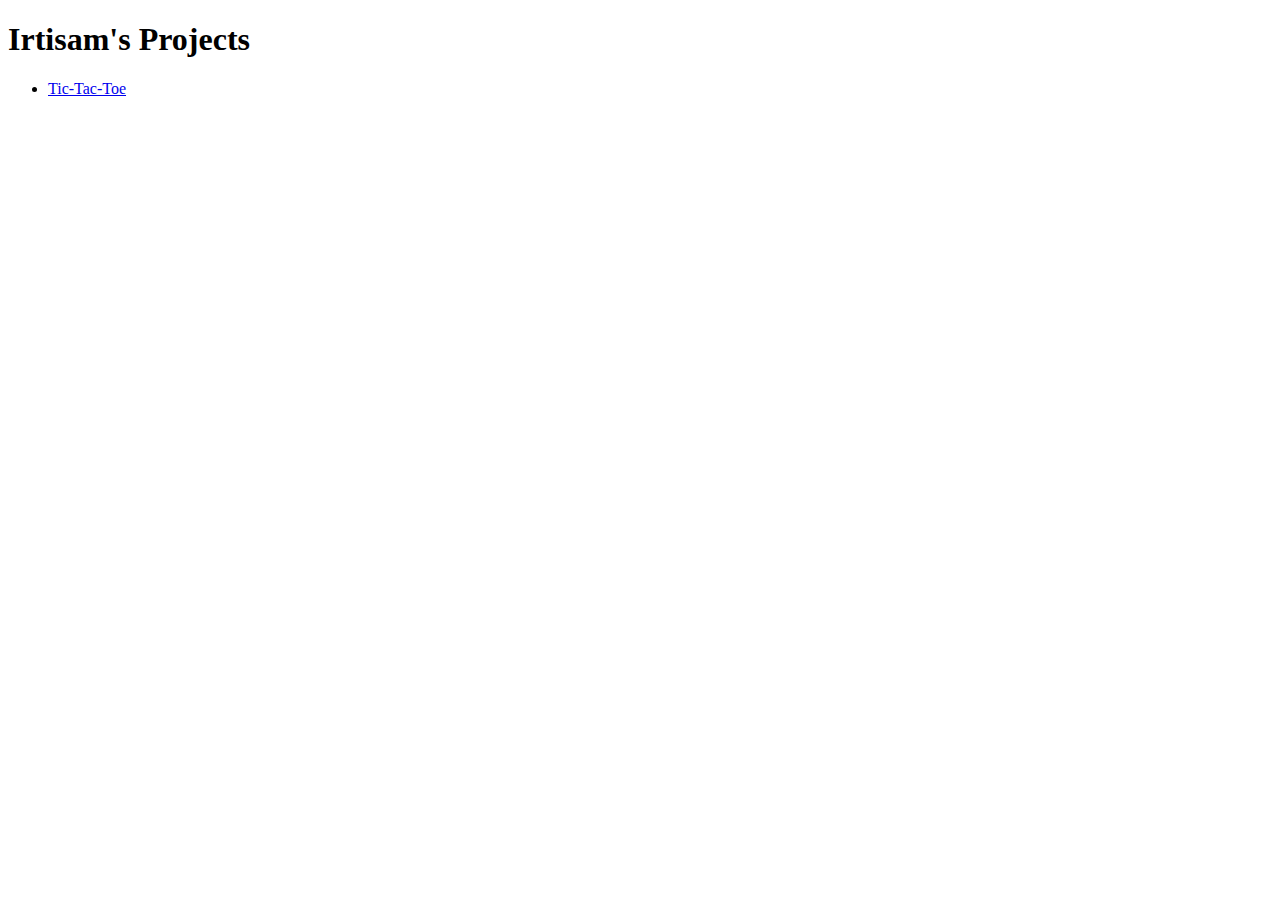
<file: index.html>
<!DOCTYPE html>
<html lang="en">
<head>
  <meta charset="UTF-8">
  <meta name="viewport" content="width=device-width, initial-scale=1.0">
  <title>CS30 Project</title>
</head>
<body>
  
  <h1>Irtisam's Projects</h1>

  <ul>
    <li>
      <a href="arrayassignment2">Tic-Tac-Toe</a>
    </li>
  </ul>

</body>
</html>
</file>
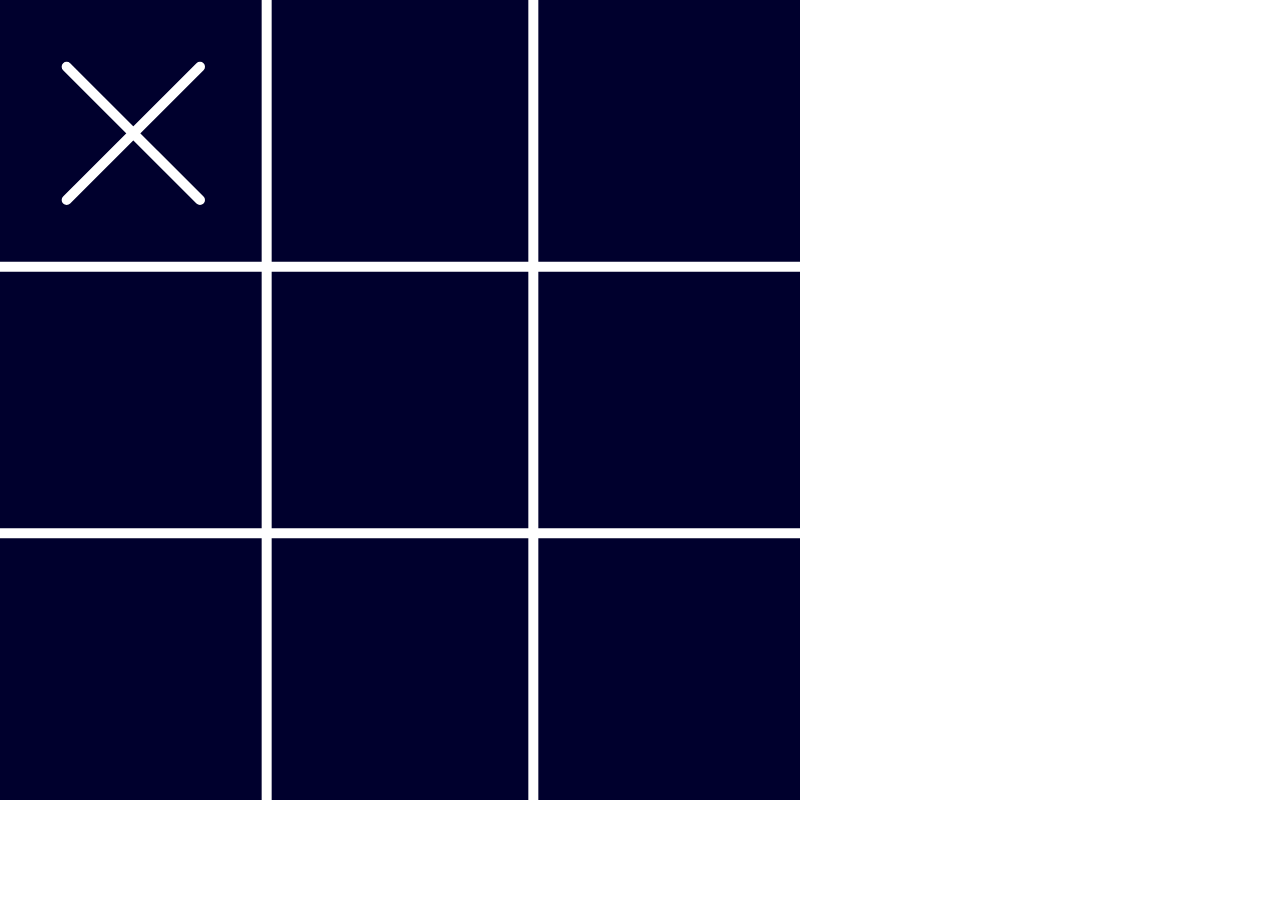
<file: arrayassignment2/index.html>
<!DOCTYPE html>
<html>
  <head>
    <meta name="viewport" width=device-width, initial-scale=1.0, maximum-scale=1.0, user-scalable=0>
    <link rel="stylesheet" href="css/fullscreenp5.css">
    <script src="js/p5.min.js"></script>
    <!-- If you are going to use sound in your project, uncomment the line below this... -->
    <!-- <script src="js/p5.sound.min.js"></script> -->

    <!-- If you are going to use the collision detection library in your project, uncomment the line below this... -->
    <script src="js/p5.collide2d.min.js"></script>
    <script src="sketch.js"></script>
  </head>
  <body>
  </body>
</html>
</file>
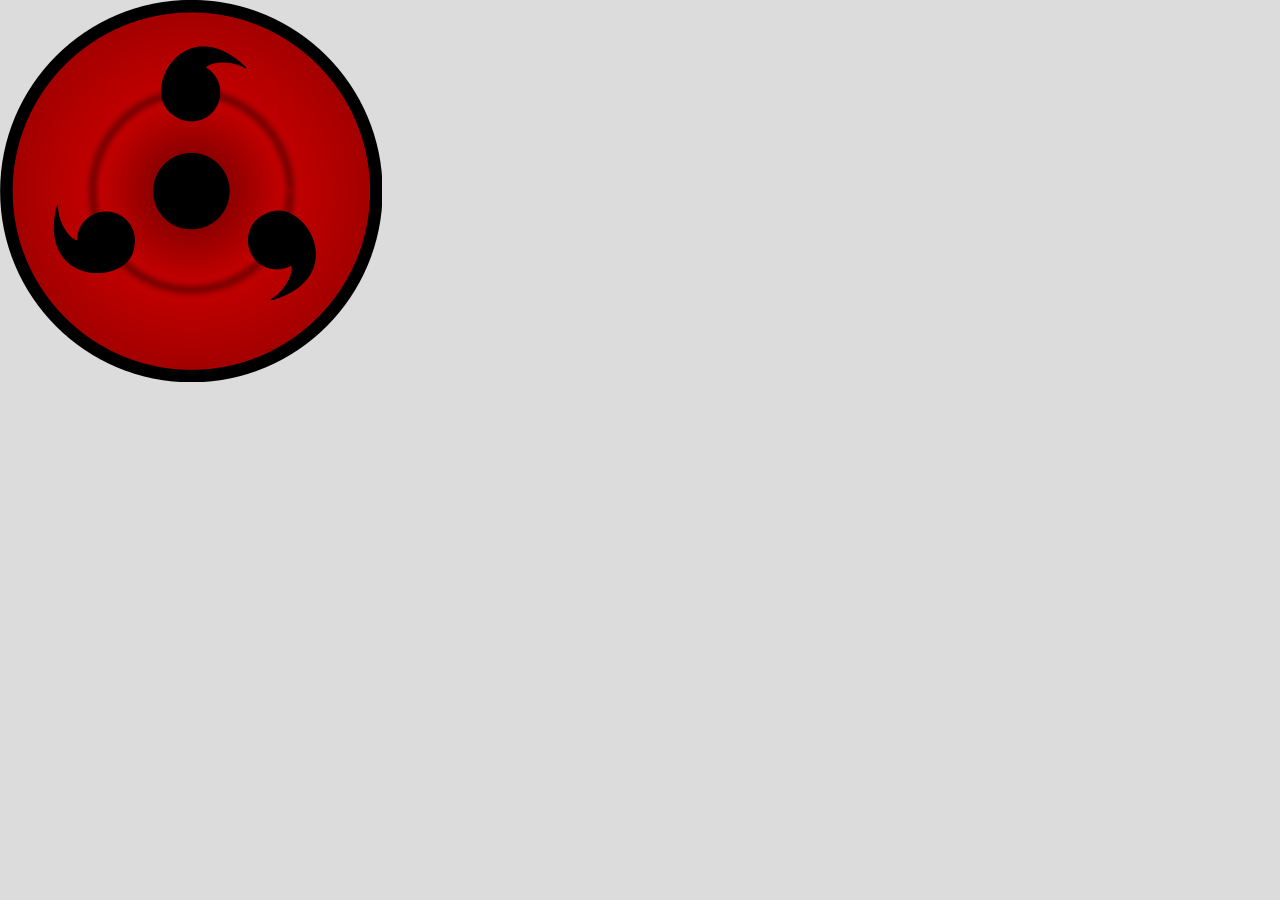
<file: image demo/index.html>
<!DOCTYPE html>
<html>
  <head>
    <meta name="viewport" width=device-width, initial-scale=1.0, maximum-scale=1.0, user-scalable=0>
    <link rel="stylesheet" href="css/fullscreenp5.css">
    <script src="js/p5.min.js"></script>
    <!-- If you are going to use sound in your project, uncomment the line below this... -->
    <!-- <script src="js/p5.sound.min.js"></script> -->

    <!-- If you are going to use the collision detection library in your project, uncomment the line below this... -->
    <!-- <script src="js/p5.collide2d.min.js"></script> -->
    <script src="sketch.js"></script>
  </head>
  <body>
  </body>
</html>
</file>
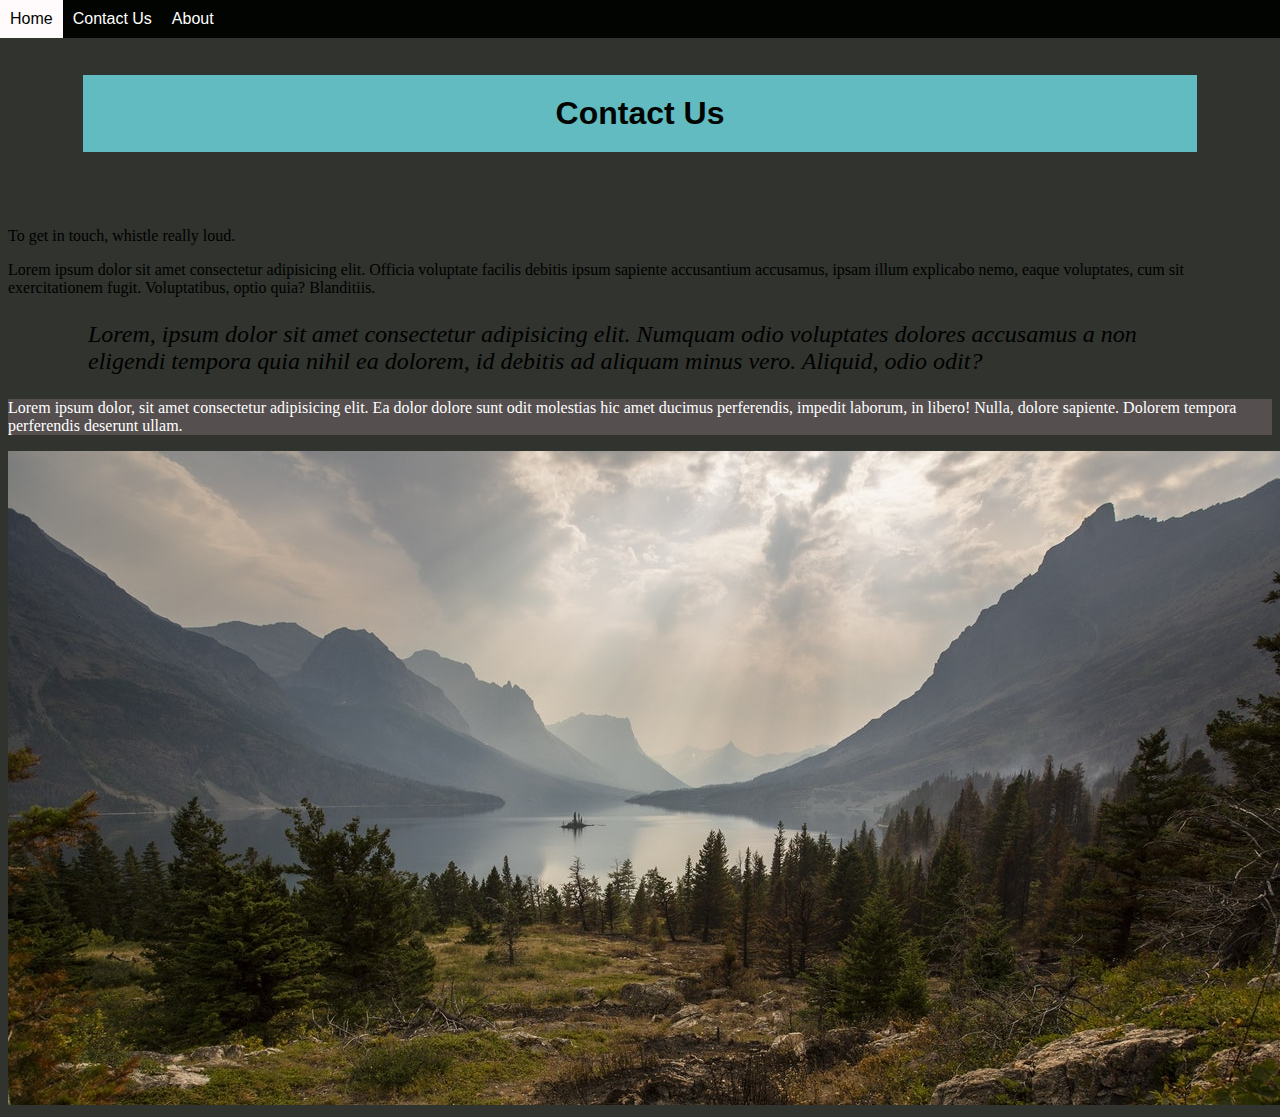
<file: visualstudio/contact.html>
<!DOCTYPE html>
<html lang="en">
<head>
    <meta charset="UTF-8">
    <meta name="viewport" content="width=device-width, initial-scale=1.0">
    <meta http-equiv="X-UA-Compatible" content="ie=edge">
    <title>Contact Us</title>
    <link rel="stylesheet" href="style.css">
</head>
<body>
    <nav>
        <ul>
            <li> <a href="index.html">Home</a> </li>
            <li> <a href="contact.html">Contact Us</a> </li>
            <li> <a href="about.html">About</a> </li>
        </ul>
    </nav>
    <h1>Contact Us</h1>
    <p>To get in touch, whistle really loud.</p>

    <p>Lorem ipsum dolor sit amet consectetur adipisicing elit. Officia voluptate facilis debitis ipsum sapiente accusantium accusamus, ipsam illum explicabo nemo, eaque voluptates, cum sit exercitationem fugit. Voluptatibus, optio quia? Blanditiis.</p>
    <p class="pullquote"> Lorem, ipsum dolor sit amet consectetur adipisicing elit. Numquam odio voluptates dolores accusamus a non eligendi tempora quia nihil ea dolorem, id debitis ad aliquam minus vero. Aliquid, odio odit?</p>
    <p id="special"> Lorem ipsum dolor, sit amet consectetur adipisicing elit. Ea dolor dolore sunt odit molestias hic amet ducimus perferendis, impedit laborum, in libero! Nulla, dolore sapiente. Dolorem tempora perferendis deserunt ullam.</p>
    <img src="mountain.jpeg" alt="A photo of several mountains">
</body>
</html>
</file>
<file: arrayassignment2/css/fullscreenp5.css>
body, html {
    padding: 0;
    margin: 0;
    height: 100%;
    overflow: hidden;
}
::-webkit-scrollbar {
    display: none;
}
</file>
<file: image demo/css/fullscreenp5.css>
body, html {
    padding: 0;
    margin: 0;
    height: 100%;
    overflow: hidden;
}
::-webkit-scrollbar {
    display: none;
}
</file>
<file: visualstudio/style.css>
h1 {
    color: rgb(1, 4, 0);
text-align: center;
background-color: rgb(98, 187, 192);
margin: 75px;
padding: 20px;
font-family: 'Franklin Gothic Medium', 'Arial Narrow', Arial, sans-serif;}

h2 {
    color: rgb(255, 251, 252);
    text-align: center;
    font-family: Arial, Helvetica, sans-serif;
    
}



body {background-color: rgba(48, 51, 46)}


img {
    transition: transform 1.5s
}

img:hover {
    transform: rotate(720deg);
    
}
nav ul {
    list-style-type: none;
    margin: 0;
    padding: 0;
    position: fixed;
    top: 0;
    left: 0;
    width: 100%;
    background-color: rgba(1, 4, 0);
    font-family: Arial, Helvetica, sans-serif;
}

nav ul li {
    float: left;
    
}
nav ul li a {
    display: block; 
    padding: 10px;
    background-color: rgba(1, 4, 0);
    text-decoration: none;
    color: rgb(255, 255, 255);
    font
}

nav ul li a:hover {
    background-color: rgb(255, 251, 252);
    color: rgb(1, 4, 0)
}

.pullquote {
    margin-left: 80px;
    margin-right: 80px;
    font-style: italic;
    font-size: 1.5em;
}

#special {
    background-color: rgb(85, 79, 79);
    color: rgb(255, 255, 255)
}
</file>
